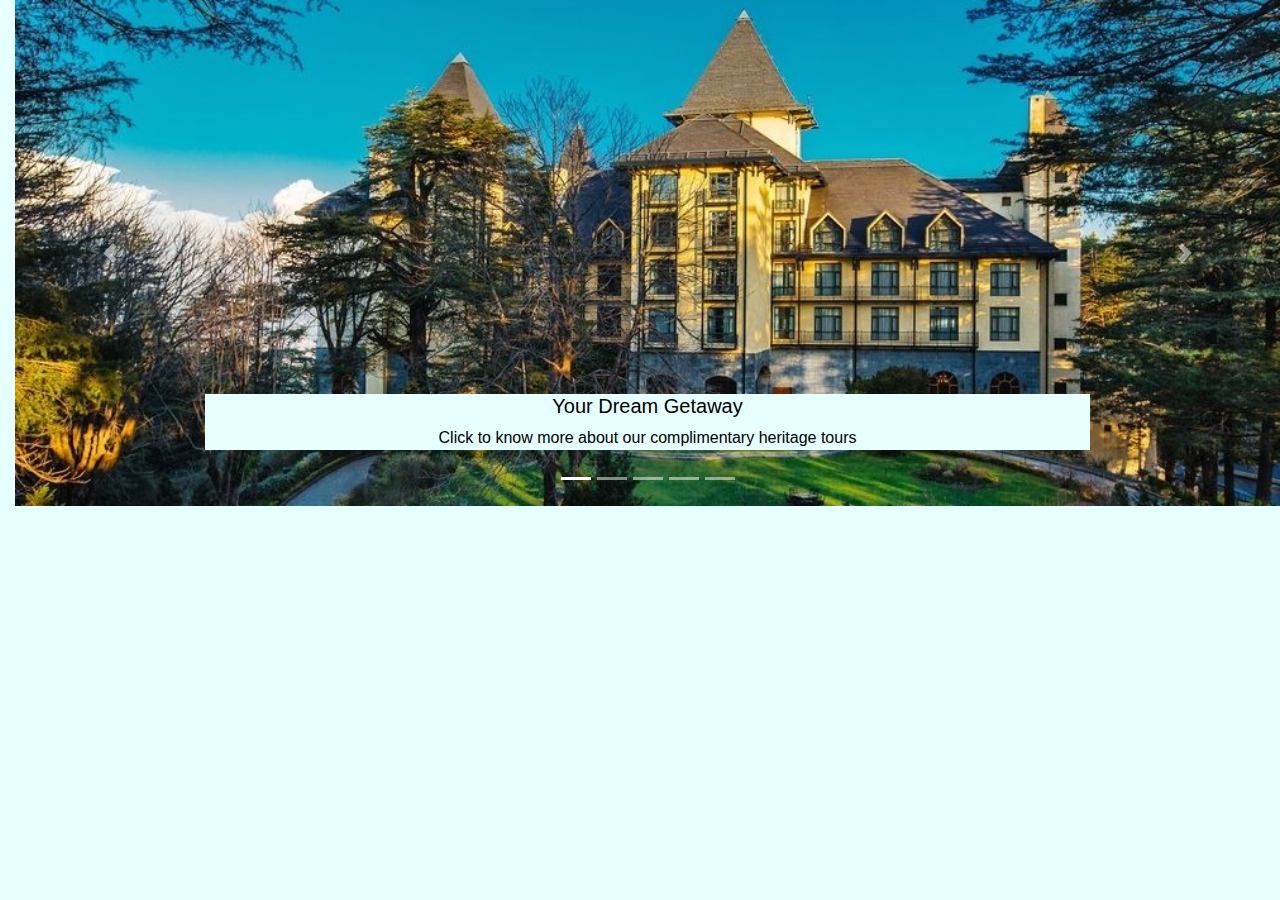
<file: index.html>
<!doctype html>
<html lang="en">

<head>
  <!-- Required meta tags -->
  <meta charset="utf-8">
  <meta name="viewport" content="width=device-width, initial-scale=1, shrink-to-fit=no">

  <title>Singapore Luxury Hotels</title>

  <!--bootstrap-->
  <link rel="stylesheet" href="https://stackpath.bootstrapcdn.com/bootstrap/4.3.1/css/bootstrap.min.css" integrity="sha384-ggOyR0iXCbMQv3Xipma34MD+dH/1fQ784/j6cY/iJTQUOhcWr7x9JvoRxT2MZw1T" crossorigin="anonymous">

  <!-- Optional JavaScript -->
  <!-- jQuery first, then Popper.js, then Bootstrap JS -->
  <script src="https://code.jquery.com/jquery-3.3.1.slim.min.js" integrity="sha384-q8i/X+965DzO0rT7abK41JStQIAqVgRVzpbzo5smXKp4YfRvH+8abtTE1Pi6jizo" crossorigin="anonymous"></script>
  <script src="https://cdnjs.cloudflare.com/ajax/libs/popper.js/1.14.7/umd/popper.min.js" integrity="sha384-UO2eT0CpHqdSJQ6hJty5KVphtPhzWj9WO1clHTMGa3JDZwrnQq4sF86dIHNDz0W1" crossorigin="anonymous"></script>
  <script src="https://stackpath.bootstrapcdn.com/bootstrap/4.3.1/js/bootstrap.min.js" integrity="sha384-JjSmVgyd0p3pXB1rRibZUAYoIIy6OrQ6VrjIEaFf/nJGzIxFDsf4x0xIM+B07jRM" crossorigin="anonymous"></script>
  <!--internal style sheet-->
  <link rel="stylesheet" href="style.min.css">
</head>

<body>
  <div id="carouselExampleIndicators" class="carousel slide" data-ride="carousel">
    <ol class="carousel-indicators">
      <li data-target="#carouselExampleIndicators" data-slide-to="0" class="active"></li>
      <li data-target="#carouselExampleIndicators" data-slide-to="1"></li>
      <li data-target="#carouselExampleIndicators" data-slide-to="2"></li>
      <li data-target="#carouselExampleIndicators" data-slide-to="3"></li>
      <li data-target="#carouselExampleIndicators" data-slide-to="4"></li>
    </ol>
    <div class="carousel-inner">

      <div class="carousel-item active">
        <div class="view">
        <a href="tours.html"><img class="d-block w-100" src="P1.jpg" alt="First slide"></a>
        <div class="mask rgba-black-light"></div>
      </div>
        <div class="carousel-caption d-none d-md-block">
          <div class = "text">
          <h5>Your Dream Getaway</h5>
          <p>Click to know more about our complimentary heritage tours</p>                      
        </div>
        </div>
      </div>

      <div class="carousel-item">
          <div class="view">
        <a href="facilities.html"><img class="d-block w-100" src="P2.jpg" alt="Second slide"></a>
        <div class="mask rgba-black-dark"></div>
      </div>
        <div class="carousel-caption d-none d-md-block">
            <div class = "text">
          <h5>Infinity pool - takes your breadth away</h5>
          <p>Click to know more about our facilites </p>
        </div>
        </div>
      </div>

      <div class="carousel-item">
          <div class="view">
        <a href="rooms.html"><img class="d-block w-100" src="P3.jpg" alt="Third slide"></a>
        <div class="mask rgba-black-light"></div>
      </div>
        <div class="carousel-caption d-none d-md-block">
            <div class = "text">
          <h5>Rooms with panaromic views</h5>
          <p>Click to get best online deals for room prices</p>
        </div>
        </div>
      </div>

      <div class="carousel-item">
          <div class="view">
        <a href="tours.html"><img class="d-block w-100" src="P4.jpg" alt="Fourth slide"></a>
        <div class="mask rgba-black-light"></div>
      </div>
        <div class="carousel-caption d-none d-md-block">
          <div class = "text">
          <h5>Renew and relax within the tranquility of nature</h5>
          <p>Click to know more about our complimentary heritage tours</p>
        </div>
        </div>
      </div>

      <div class="carousel-item">
          <div class="view">
        <a href="about.html"><img class="d-block w-100" src="P5.jpg" alt="Fifth slide"></a>
        <div class="mask rgba-black-strong"></div>
      </div>
        <div class="carousel-caption d-none d-md-block">
            <div class = "text">
          <h5>Our world class service awaits you</h5>
          <p>Click to know more about us</p>
        </div>
        </div>
      </div>

    </div>
    <a class="carousel-control-prev" href="#carouselExampleIndicators" role="button" data-slide="prev">
      <span class="carousel-control-prev-icon" aria-hidden="true"></span>
      <span class="sr-only">Previous</span>
    </a>
    <a class="carousel-control-next" href="#carouselExampleIndicators" role="button" data-slide="next">
      <span class="carousel-control-next-icon" aria-hidden="true"></span>
      <span class="sr-only">Next</span>
    </a>
  </div>
</body>

</html>
</file>
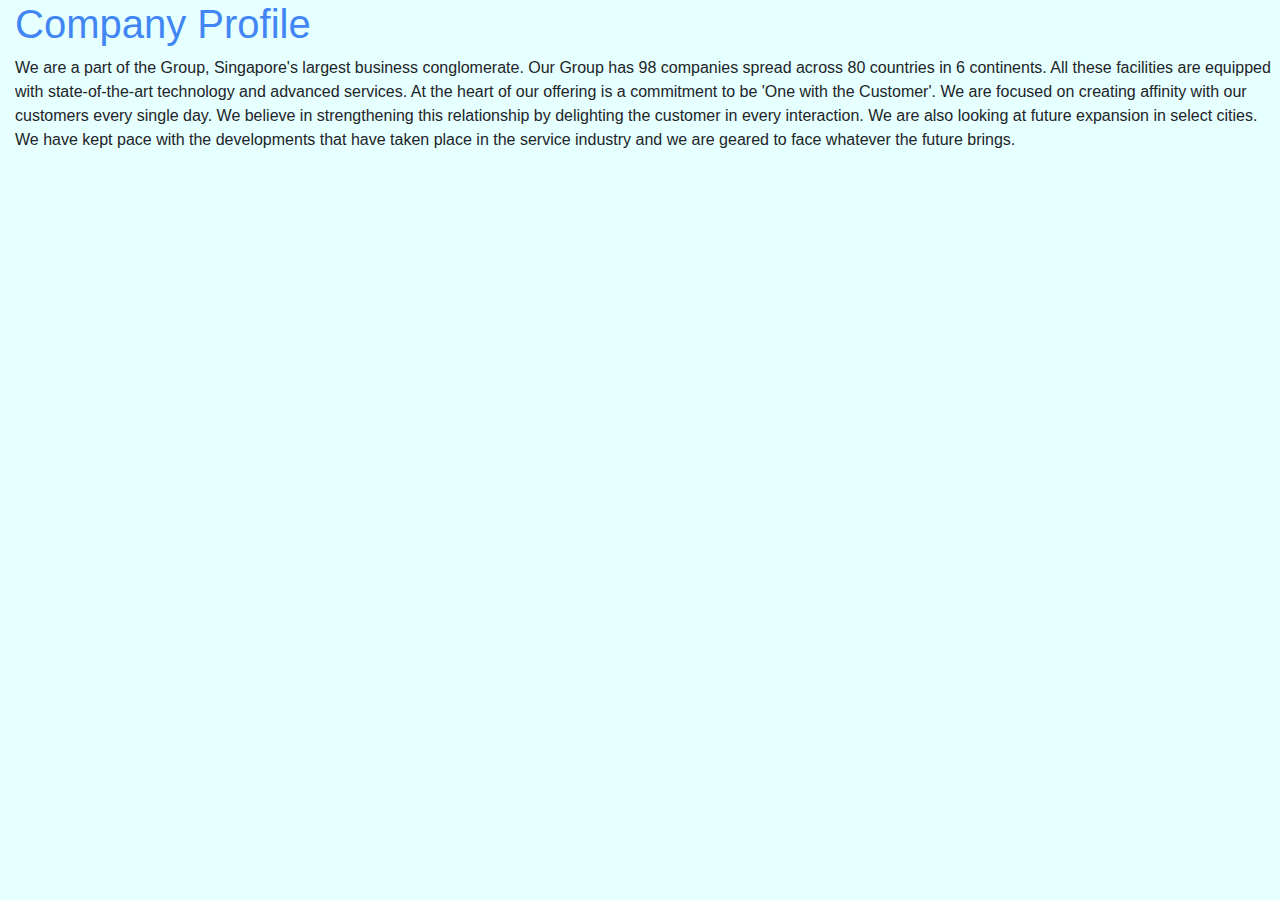
<file: about.html>
<!DOCTYPE html>
<html lang="en" dir="ltr">

<head>
  <meta charset="utf-8">
  <meta name="viewport" content="width=device-width, initial-scale=1, shrink-to-fit=no">

  <title>About us</title>
  <!--bootstrap-->
  <link rel="stylesheet" href="https://stackpath.bootstrapcdn.com/bootstrap/4.3.1/css/bootstrap.min.css" integrity="sha384-ggOyR0iXCbMQv3Xipma34MD+dH/1fQ784/j6cY/iJTQUOhcWr7x9JvoRxT2MZw1T" crossorigin="anonymous">

  <!-- Optional JavaScript -->
  <!-- jQuery first, then Popper.js, then Bootstrap JS -->
  <script src="https://code.jquery.com/jquery-3.3.1.slim.min.js" integrity="sha384-q8i/X+965DzO0rT7abK41JStQIAqVgRVzpbzo5smXKp4YfRvH+8abtTE1Pi6jizo" crossorigin="anonymous"></script>
  <script src="https://cdnjs.cloudflare.com/ajax/libs/popper.js/1.14.7/umd/popper.min.js" integrity="sha384-UO2eT0CpHqdSJQ6hJty5KVphtPhzWj9WO1clHTMGa3JDZwrnQq4sF86dIHNDz0W1" crossorigin="anonymous"></script>
  <script src="https://stackpath.bootstrapcdn.com/bootstrap/4.3.1/js/bootstrap.min.js" integrity="sha384-JjSmVgyd0p3pXB1rRibZUAYoIIy6OrQ6VrjIEaFf/nJGzIxFDsf4x0xIM+B07jRM" crossorigin="anonymous"></script>
  <!--internal style sheet-->
  <link rel="stylesheet" href="style.min.css">
</head>

<body>

  <h1>Company Profile</h1>
  We are a part of the Group, Singapore's largest business conglomerate. Our Group has 98 companies spread across 80 countries in 6 continents.
  All these facilities are equipped with state-of-the-art technology and advanced services.
  At the heart of our offering is a commitment to be 'One with the Customer'. We are focused on creating affinity with our customers every single day. We
  believe in strengthening this relationship by delighting the customer in every interaction. We are also looking at future expansion in select cities.
  We have kept pace with the developments that have taken place in the service industry and we are geared to face whatever the future brings.
</body>

</html>
</file>
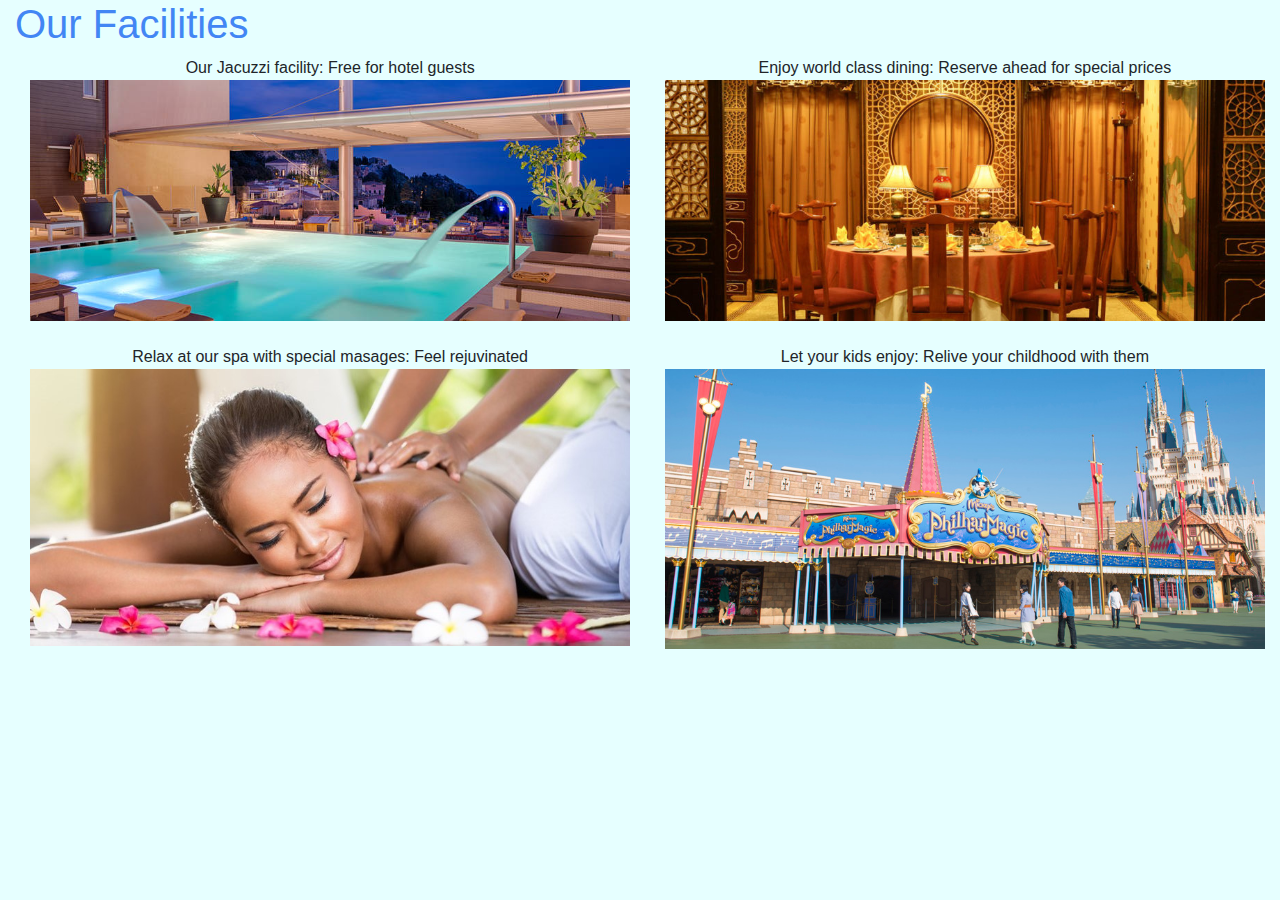
<file: facilities.html>
<!DOCTYPE html>
<html lang="en">

<head>
  <title>Rooms</title>
  <meta charset="utf-8">
  <meta name="viewport" content="width=device-width, initial-scale=1">

  <!--bootstrap-->
  <link rel="stylesheet" href="https://stackpath.bootstrapcdn.com/bootstrap/4.3.1/css/bootstrap.min.css" integrity="sha384-ggOyR0iXCbMQv3Xipma34MD+dH/1fQ784/j6cY/iJTQUOhcWr7x9JvoRxT2MZw1T" crossorigin="anonymous">

  <!-- Optional JavaScript -->
  <!-- jQuery first, then Popper.js, then Bootstrap JS -->
  <script src="https://code.jquery.com/jquery-3.3.1.slim.min.js" integrity="sha384-q8i/X+965DzO0rT7abK41JStQIAqVgRVzpbzo5smXKp4YfRvH+8abtTE1Pi6jizo" crossorigin="anonymous"></script>
  <script src="https://cdnjs.cloudflare.com/ajax/libs/popper.js/1.14.7/umd/popper.min.js" integrity="sha384-UO2eT0CpHqdSJQ6hJty5KVphtPhzWj9WO1clHTMGa3JDZwrnQq4sF86dIHNDz0W1" crossorigin="anonymous"></script>
  <script src="https://stackpath.bootstrapcdn.com/bootstrap/4.3.1/js/bootstrap.min.js" integrity="sha384-JjSmVgyd0p3pXB1rRibZUAYoIIy6OrQ6VrjIEaFf/nJGzIxFDsf4x0xIM+B07jRM" crossorigin="anonymous"></script>
  <!--internal style sheet-->
  <link rel="stylesheet" href="style.min.css">
</head>

<body>
  <h1>Our Facilities</h1>
  <div class="container-fluid" style="text-align:center">
    <div class="row">
      <div class="col-sm" text:>Our Jacuzzi facility: Free for hotel guests<img src="jaccuzi.jpg" alt="Jaccuzi" width=100%> </div>
      &nbsp;
      <div class="col-sm">Enjoy world class dining: Reserve ahead for special prices<img src="dining.jpg" alt="Dining Area" width=100%> </div>
    </div>
    &nbsp;
    <div class="row">
      <div class="col-sm">Relax at our spa with special masages: Feel rejuvinated<img src="spa.jpg" alt="Gym Facilities" width=100%> </div>
      &nbsp;
      <div class="col-sm">Let your kids enjoy: Relive your childhood with them<img src="kids.jpg" alt="Special for kids" width=100%></div>
    </div>
  </div>
</body>

</html>
</file>
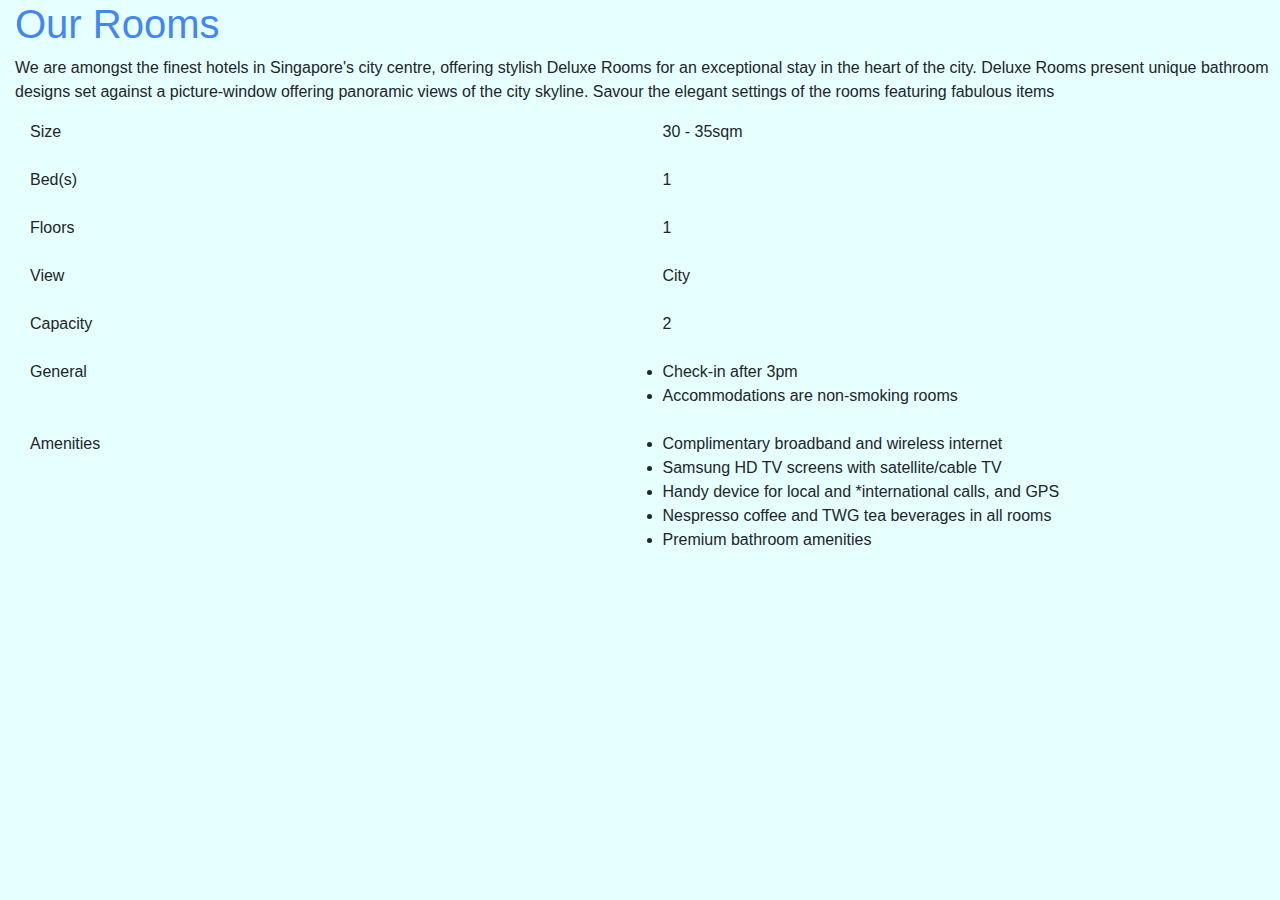
<file: rooms.html>
<!DOCTYPE html>
<html lang="en">

<head>
  <title>Rooms</title>
  <meta charset="utf-8">
  <meta name="viewport" content="width=device-width, initial-scale=1">

  <!--bootstrap-->
  <link rel="stylesheet" href="https://stackpath.bootstrapcdn.com/bootstrap/4.3.1/css/bootstrap.min.css" integrity="sha384-ggOyR0iXCbMQv3Xipma34MD+dH/1fQ784/j6cY/iJTQUOhcWr7x9JvoRxT2MZw1T" crossorigin="anonymous">

  <!-- Optional JavaScript -->
  <!-- jQuery first, then Popper.js, then Bootstrap JS -->
  <script src="https://code.jquery.com/jquery-3.3.1.slim.min.js" integrity="sha384-q8i/X+965DzO0rT7abK41JStQIAqVgRVzpbzo5smXKp4YfRvH+8abtTE1Pi6jizo" crossorigin="anonymous"></script>
  <script src="https://cdnjs.cloudflare.com/ajax/libs/popper.js/1.14.7/umd/popper.min.js" integrity="sha384-UO2eT0CpHqdSJQ6hJty5KVphtPhzWj9WO1clHTMGa3JDZwrnQq4sF86dIHNDz0W1" crossorigin="anonymous"></script>
  <script src="https://stackpath.bootstrapcdn.com/bootstrap/4.3.1/js/bootstrap.min.js" integrity="sha384-JjSmVgyd0p3pXB1rRibZUAYoIIy6OrQ6VrjIEaFf/nJGzIxFDsf4x0xIM+B07jRM" crossorigin="anonymous"></script>
  <!--internal style sheet-->
  <link rel="stylesheet" href="style.min.css">
</head>

<body>
  <h1>Our Rooms</h1>
  <p>We are amongst the finest hotels in Singapore's city centre,
    offering stylish Deluxe Rooms for an exceptional stay in the heart of the city.
    Deluxe Rooms present unique bathroom designs set against a picture-window offering panoramic views of the city skyline.
    Savour the elegant settings of the rooms featuring fabulous items</p>

  <div class="container-fluid">
    <!-- Or let Bootstrap automatically handle the layout -->
    <div class="row">
      <div class="col-sm">Size</div>
      <div class="col-sm">30 - 35sqm</div>
    </div>
    <br>

    <div class="row">
      <div class="col-sm">Bed(s)</div>
      <div class="col-sm">1</div>
    </div>
    <br>

    <div class="row">
      <div class="col-sm">Floors</div>
      <div class="col-sm">1</div>
    </div>
    <br>

    <div class="row">
      <div class="col-sm">View</div>
      <div class="col-sm">City</div>
    </div>
    <br>

    <div class="row">
      <div class="col-sm">Capacity</div>
      <div class="col-sm">2</div>
    </div>
    <br>

    <div class="row">
      <div class="col-sm">General</div>
      <div class="col-sm">
        <li>Check-in after 3pm </li>
        <li>Accommodations are non-smoking rooms </li>
      </div>
    </div>
    <br>

    <div class="row">
      <div class="col-sm">Amenities</div>
      <div class="col-sm">
        <li>Complimentary broadband and wireless internet </li>
        <li>Samsung HD TV screens with satellite/cable TV </li>
        <li>Handy device for local and *international calls, and GPS</li>
        <li>Nespresso coffee and TWG tea beverages in all rooms</li>
        <li>Premium bathroom amenities</li>
      </div>
    </div>
  </div>

</body>

</html>
</file>
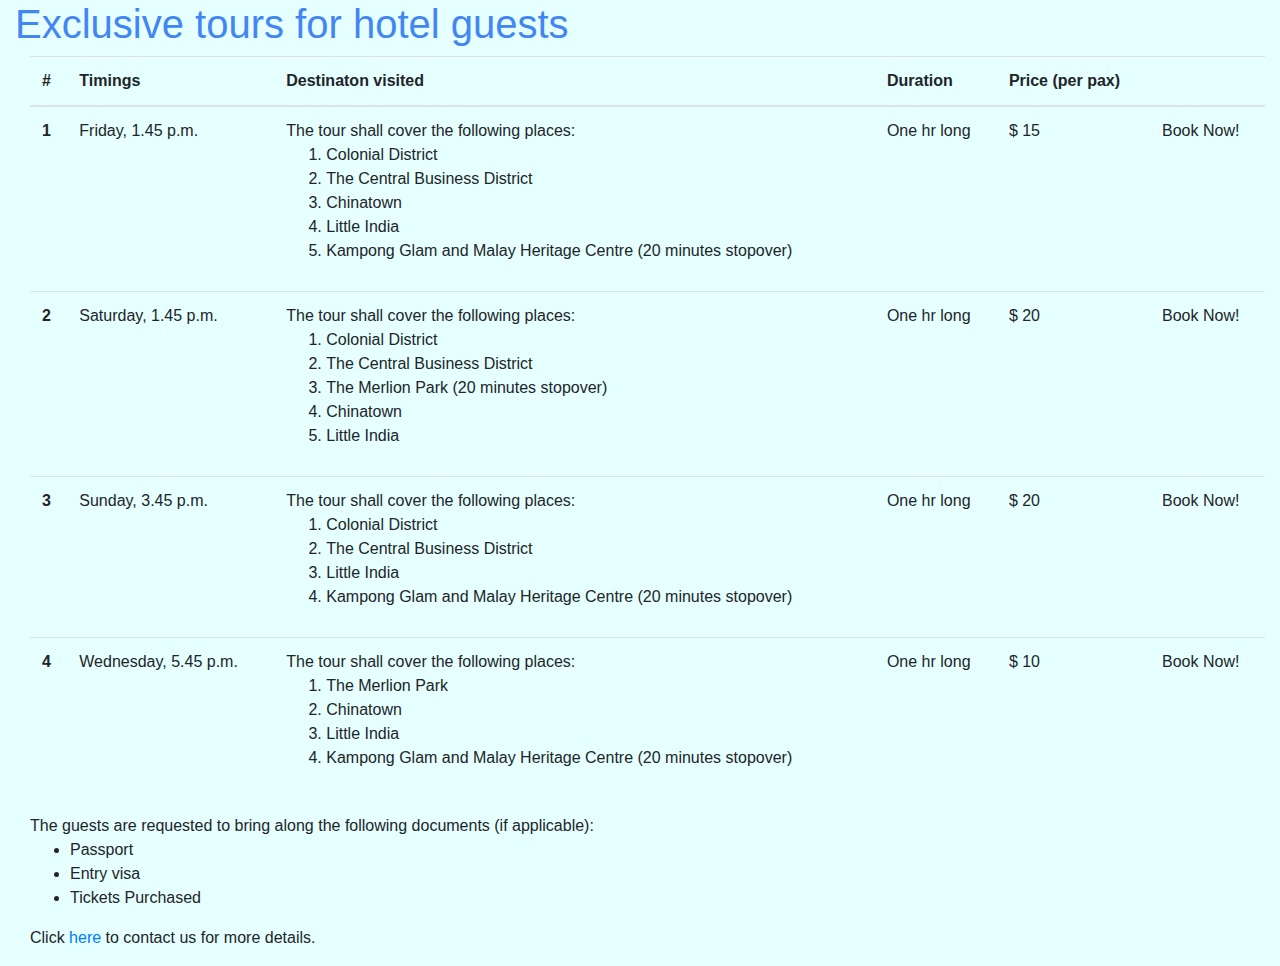
<file: tours.html>
<!DOCTYPE html>
<html lang="en" dir="ltr">

<head>
  <meta charset="utf-8">
  <meta name="viewport" content="width=device-width, initial-scale=1, shrink-to-fit=no">

  <title>Tours</title>
  <!--bootstrap-->
  <link rel="stylesheet" href="https://stackpath.bootstrapcdn.com/bootstrap/4.3.1/css/bootstrap.min.css" integrity="sha384-ggOyR0iXCbMQv3Xipma34MD+dH/1fQ784/j6cY/iJTQUOhcWr7x9JvoRxT2MZw1T" crossorigin="anonymous">

  <!-- Optional JavaScript -->
  <!-- jQuery first, then Popper.js, then Bootstrap JS -->
  <script src="https://code.jquery.com/jquery-3.3.1.slim.min.js" integrity="sha384-q8i/X+965DzO0rT7abK41JStQIAqVgRVzpbzo5smXKp4YfRvH+8abtTE1Pi6jizo" crossorigin="anonymous"></script>
  <script src="https://cdnjs.cloudflare.com/ajax/libs/popper.js/1.14.7/umd/popper.min.js" integrity="sha384-UO2eT0CpHqdSJQ6hJty5KVphtPhzWj9WO1clHTMGa3JDZwrnQq4sF86dIHNDz0W1" crossorigin="anonymous"></script>
  <script src="https://stackpath.bootstrapcdn.com/bootstrap/4.3.1/js/bootstrap.min.js" integrity="sha384-JjSmVgyd0p3pXB1rRibZUAYoIIy6OrQ6VrjIEaFf/nJGzIxFDsf4x0xIM+B07jRM" crossorigin="anonymous"></script>

  <!--responsive boostrap table-->
  <script src="https://ajax.googleapis.com/ajax/libs/jquery/3.3.1/jquery.min.js"></script>
  <!--internal style sheet-->
  <link rel="stylesheet" href="style.min.css">

</head>

<body>
  <h1> Exclusive tours for hotel guests </h1>
  <div class="container-fluid">

    <!--table for displaying tour info !-->
    <div class="table-responsive-sm">

      <table class="table table-hover">
        <thead>
          <tr>
            <th scope="col">#</th>
            <th scope="col">Timings</th>
            <th scope="col">Destinaton visited</th>
            <th scope="col">Duration</th>
            <th scope="col">Price (per pax)</th>
            <th scope="col"></th>
          </tr>
        </thead> 
        <tbody>
          <tr>
            <th scope="row">1</th>
            <td>Friday, 1.45 p.m.</td>
            <td>
              The tour shall cover the following places:
              <ol>
                <li>Colonial District</li>
                <li>The Central Business District</li>
                <li>Chinatown</li>
                <li>Little India</li>
                <li>Kampong Glam and Malay Heritage Centre (20 minutes stopover)</li>
              </ol>
            </td>
            <td>One hr long</td>
            <td>$ 15</td>
            <td>Book Now!</td>
          </tr>
          <tr>
            <th scope="row">2</th>
            <td>Saturday, 1.45 p.m.</td>
            <td>
              The tour shall cover the following places:
              <ol>
                <li>Colonial District</li>
                <li>The Central Business District</li>
                <li>The Merlion Park (20 minutes stopover)</li>
                <li>Chinatown</li>
                <li>Little India</li>
              </ol>
            </td>
            <td>One hr long</td>
            <td>$ 20</td>
            <td>Book Now!</td>
          </tr>
          <tr>
            <th scope="row">3</th>
            <td>Sunday, 3.45 p.m.</td>
            <td>
              The tour shall cover the following places:
              <ol>
                <li>Colonial District</li>
                <li>The Central Business District</li>
                <li>Little India</li>
                <li>Kampong Glam and Malay Heritage Centre (20 minutes stopover)</li>
              </ol>
            </td>
            <td>One hr long</td>
            <td>$ 20</td>
            <td>Book Now!</td>
          </tr>
          <tr>
            <th scope="row">4</th>
            <td>Wednesday, 5.45 p.m.</td>
            <td>
              The tour shall cover the following places:
              <ol>
                <li>The Merlion Park</li>
                <li>Chinatown</li>
                <li>Little India</li>
                <li>Kampong Glam and Malay Heritage Centre (20 minutes stopover)</li>
              </ol>
            </td>
            <td>One hr long</td>
            <td>$ 10</td>
            <td>Book Now!</td>
          </tr>
          </tbody>
      </table>
    </div>

    The guests are requested to bring along the following documents (if applicable):
    <ul>
      <li>Passport</li>
      <li>Entry visa</li>
      <li>Tickets Purchased</li>
    </ul>
    <p> Click <a href="about.html"> here </a> to contact us for more details.</p>
  </div>
</body>

</html>
</file>
<file: style.min.css>
h1{color:#4286f4}
body{background-color:#e6ffff;margin-left:15px}
.text{
    color:black;
    background-color: #e6ffff
  }
</file>
